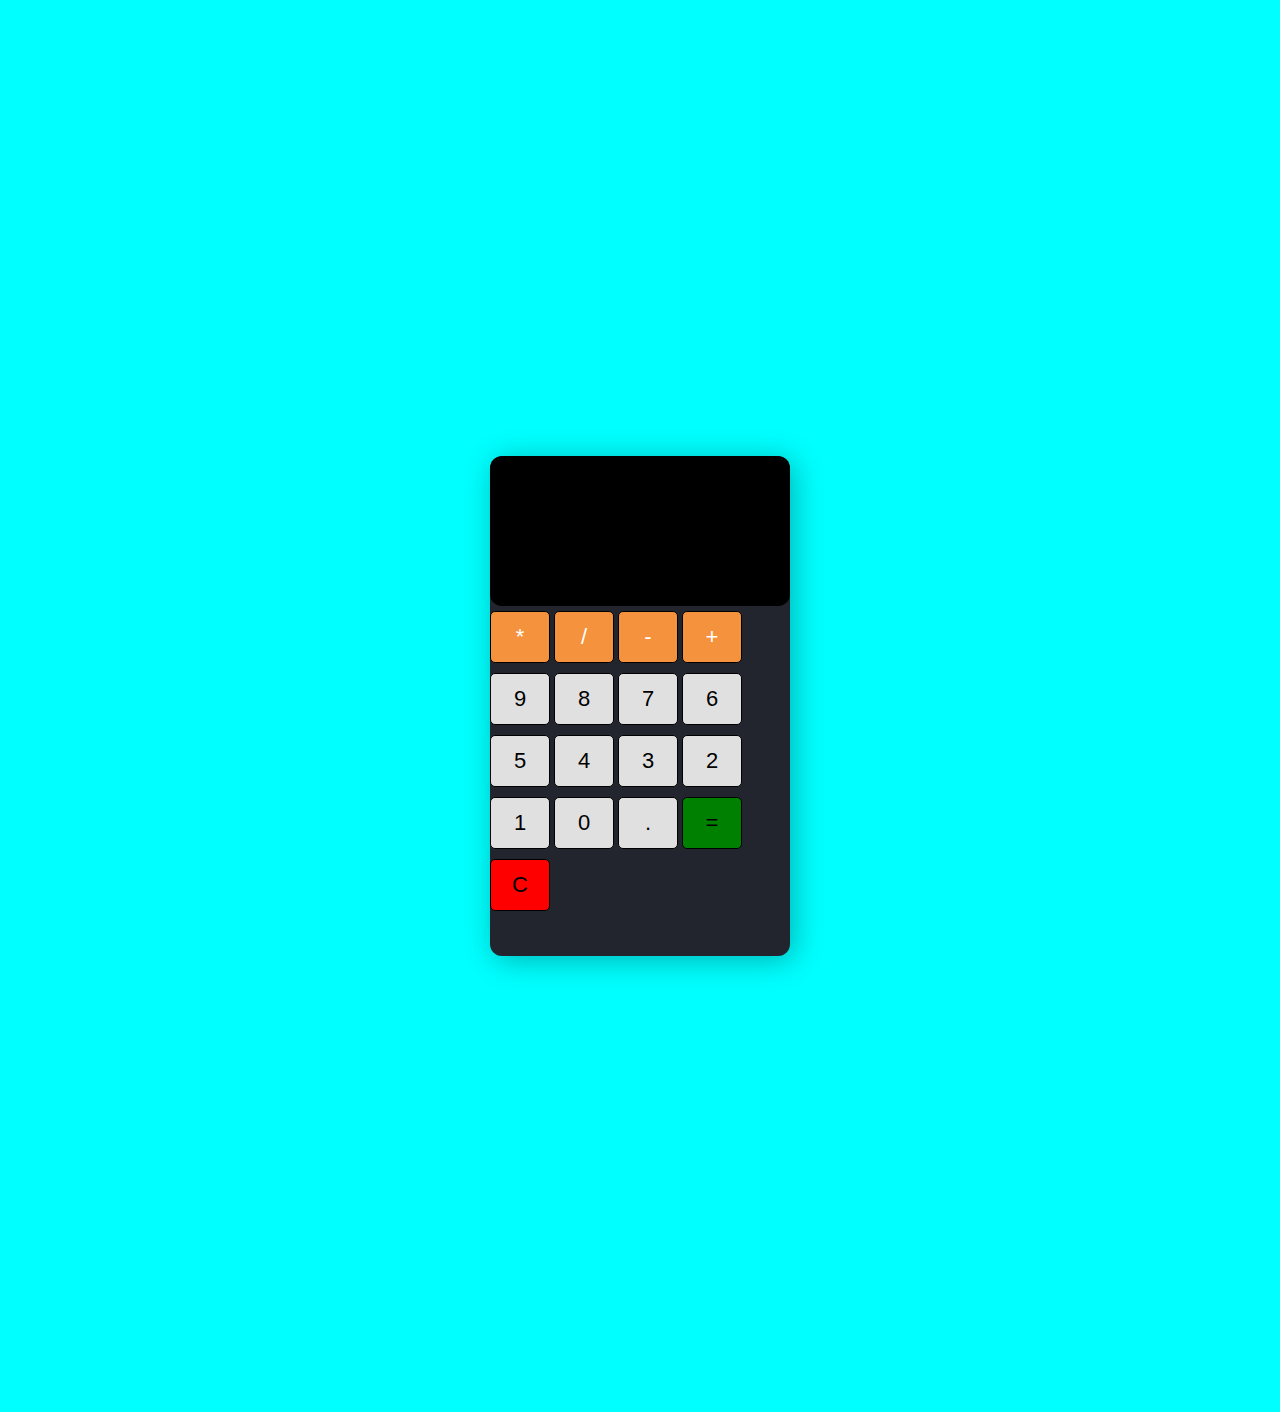
<file: calculator.html>
<!DOCTYPE html>
 <html lang="en">
 <head>
    <meta charset="UTF-8">
    <meta http-equiv="X-UA-Compatible" content="IE=edge">
    <meta name="viewport" content="width=device-width, initial-scale=1.0">
    <title>calculator</title>
    <link rel="stylesheet" href="./calculator.css">
    <script src="./calculator.js"></script> 
 </head>
 <body style="background-color: aqua; margin-top: 20%; margin-bottom: 20%;">
    <section class="calculator">
      <form >
        <input type="text" class="screen">
      </form>

      <div class="buttons">
        <button type="button" class="btn btn-yellow" data-num="*">*</button>
        <button type="button" class="btn btn-yellow" data-num="/">/</button>
        <button type="button" class="btn btn-yellow" data-num="-">-</button>
        <button type="button" class="btn btn-yellow" data-num="+">+</button>

        <button type="button" class="btn btn-gray" data-num="9">9</button>
        <button type="button" class="btn btn-gray" data-num="8">8</button>
        <button type="button" class="btn btn-gray" data-num="7">7</button>
        <button type="button" class="btn btn-gray" data-num="6">6</button>
        <button type="button" class="btn btn-gray" data-num="5">5</button>
        <button type="button" class="btn btn-gray" data-num="4">4</button>
        <button type="button" class="btn btn-gray" data-num="3">3</button>
        <button type="button" class="btn btn-gray" data-num="2">2</button>
        <button type="button" class="btn btn-gray" data-num="1">1</button>
        <button type="button" class="btn btn-gray" data-num="0">0</button>
        <button type="button" class="btn btn-gray" data-num=".">.</button>

        <button type="button" class="btn btn-equal">=</button>
        <button type="button" class="btn btn-clear">C</button>
         </div>
    </section>

 </body>
 </html>
</file>
<file: calculator.css>
*{
    margin: 0;
    padding: 0;
    box-sizing: border-box;
}
body{
    min-height: 100vh;
    background: #efeff2;
    display: flex ;
    justify-content: center;
    align-items: center;
}
.calculator{
    width: 300px;
    height: 500px;
    box-shadow: 4px 4px 30px rgba(0, 0, 0, 0.3);
    border-radius: 12px;
    background: #22252D;
    overflow: hidden;
}
form input{
    width: 100%;
    height:150px;
    border: none;
    border-radius: 12px;
    font-size: 2rem;
    padding: 1rem;
    color: #fff;
    background: #000;
    text-align: right;
    pointer-events: none;
}

button{
    flex: 0 0 22px;
    margin: 5px 0;
    border: 1px solid #000 ;
    width: 60px;
    height: 52px;
    font-size: 22px;
    font-weight: 600px;
    border-radius: 5px;
    cursor: pointer ;
}
.btn-yellow{
    background: rgba(245, 146, 62);
    color: #fff;
}
/* .buttons{
    justify-content: space-between;
    padding:1px; 
    display: flex;
    flex-wrap: wrap;

} */
.btn-gray{
    
    background:rgba(224, 224, 224);

}
.btn-equal{
    background: green;
}
.btn-clear{
    background: red;
}
</file>
